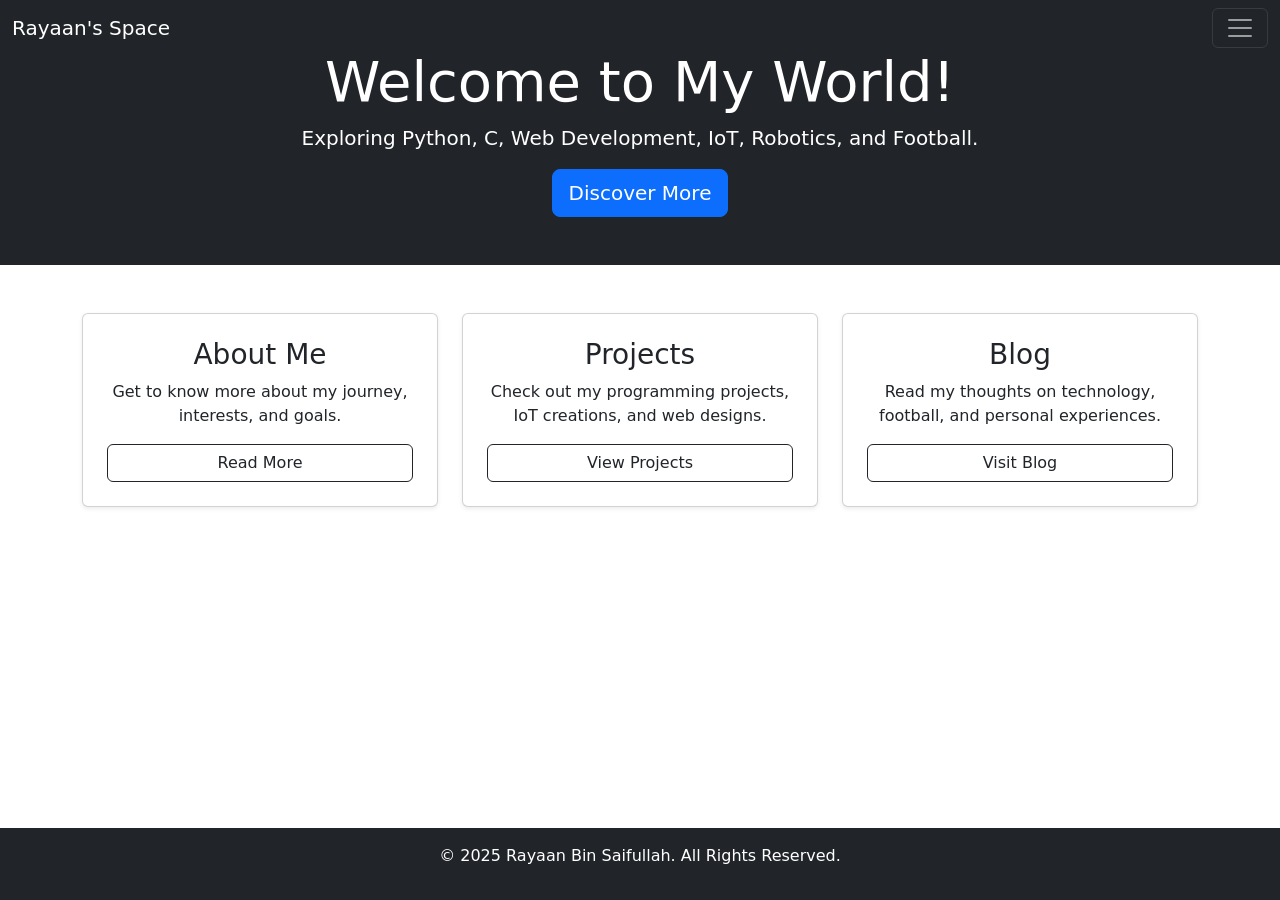
<file: HTML_and_CSS/homepage/index.html>
<!DOCTYPE html>
<html lang="en">
    <head>
        <meta charset="UTF-8">
        <meta name="viewport" content="width=device-width, initial-scale=1.0">
        <title>Rayaan's Homepage</title>
        <link rel="stylesheet" href="https://cdn.jsdelivr.net/npm/bootstrap@5.3.0/dist/css/bootstrap.min.css">
        <link rel="stylesheet" href="styles.css">
    </head>
    <body>
        <!-- Navigation Bar -->
        <nav class="navbar navbar-dark bg-dark fixed-top">
            <div class="container-fluid">
                <a class="navbar-brand" href="#">Rayaan's Space</a>
                <button class="navbar-toggler" type="button" data-bs-toggle="offcanvas" data-bs-target="#offcanvasDarkNavbar" aria-controls="offcanvasDarkNavbar">
                    <span class="navbar-toggler-icon"></span>
                </button>

                <div class="offcanvas offcanvas-end text-bg-dark" tabindex="-1" id="offcanvasDarkNavbar" aria-labelledby="offcanvasDarkNavbarLabel">
                    <div class="offcanvas-header">
                        <h5 class="offcanvas-title" id="offcanvasDarkNavbarLabel">Menu</h5>
                        <button type="button" class="btn-close btn-close-white" data-bs-dismiss="offcanvas" aria-label="Close"></button>
                    </div>

                    <div class="offcanvas-body">
                        <ul class="navbar-nav justify-content-end flex-grow-1 pe-3">
                            <li class="nav-item">
                                <a class="nav-link active" aria-current="page" href="#">Home</a>
                            </li>
                            <li class="nav-item">
                                <a class="nav-link" href="static/about_me.html">About Me</a>
                            </li>
                            <li class="nav-item">
                                <a class="nav-link" href="static/projects.html">Projects</a>
                            </li>
                            <li class="nav-item">
                                <a class="nav-link" href="static/blog.html">Blog</a>
                            </li>
                        </ul>

                        <!-- Google Search Bar -->
                        <form class="d-flex mt-3" role="search" action="https://www.google.com/search" method="GET" target="_blank">
                            <input autocomplete="off" autofocus ="form-control me-2" type="search" name="q" placeholder="Search Google..." aria-label="Search" required>
                            <button class="btn btn-success" type="submit">Go</button>
                        </form>
                    </div>
                </div>
            </div>
        </nav>

        <!-- Main Content -->
        <div class="content-wrapper">
            <!-- Hero Section -->
            <header class="text-center text-white bg-dark py-5">
                <div class="container">
                    <h1 class="display-4">Welcome to My World!</h1>
                    <p class="lead">Exploring Python, C, Web Development, IoT, Robotics, and Football.</p>
                    <a href="#" class="btn btn-primary btn-lg">Discover More</a>
                </div>
            </header>

            <!-- Grid Section -->
            <section class="container my-5">
                <div class="row text-center g-4">
                    <div class="col-md-4">
                        <div class="card p-4 shadow-sm h-100">
                            <h3>About Me</h3>
                            <p>Get to know more about my journey, interests, and goals.</p>
                            <a href="static/about_me.html" class="btn btn-outline-dark">Read More</a>
                        </div>
                    </div>
                    <div class="col-md-4">
                        <div class="card p-4 shadow-sm h-100">
                            <h3>Projects</h3>
                            <p>Check out my programming projects, IoT creations, and web designs.</p>
                            <a href="static/projects.html" class="btn btn-outline-dark">View Projects</a>
                        </div>
                    </div>
                    <div class="col-md-4">
                        <div class="card p-4 shadow-sm h-100">
                            <h3>Blog</h3>
                            <p>Read my thoughts on technology, football, and personal experiences.</p>
                            <a href="static/blog.html" class="btn btn-outline-dark">Visit Blog</a>
                        </div>
                    </div>
                </div>
            </section>
        </div>

        <!-- Footer -->
        <footer class="text-center bg-dark text-white py-3">
            <p>© 2025 Rayaan Bin Saifullah. All Rights Reserved.</p>
        </footer>

        <script src="https://cdn.jsdelivr.net/npm/bootstrap@5.3.0/dist/js/bootstrap.bundle.min.js"></script>
    </body>
</html>
</file>
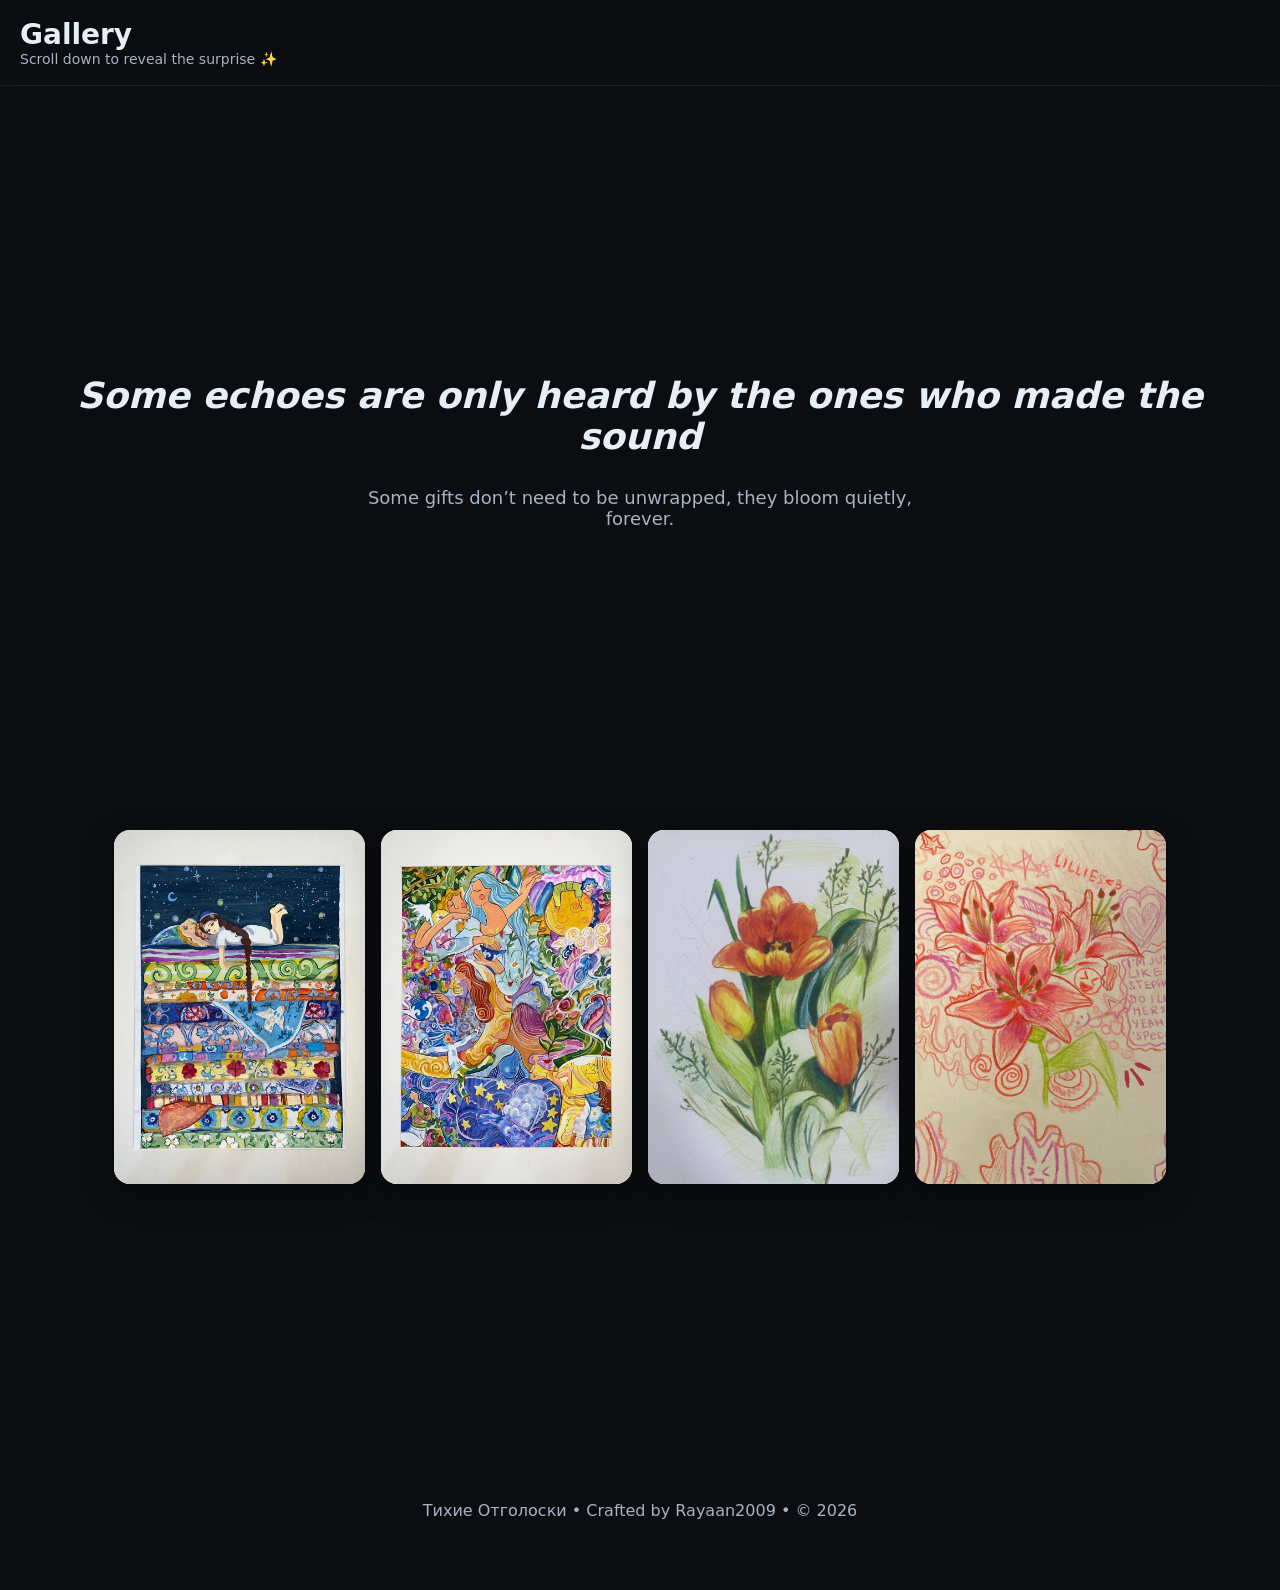
<file: HTML_and_CSS/Silent-Echoes/index.html>
<!doctype html>
<html lang="en">
<head>
  <meta charset="utf-8" />
  <meta name="viewport" content="width=device-width, initial-scale=1" />
  <title>Тихие Отголоски</title>
  <meta name="description" content="A secret on‑scroll gallery of drawings." />
  <meta name="robots" content="noindex, nofollow, nosnippet" />
  <style>
    :root{
      --bg: #0b0d10;
      --fg: #e8eef6;
      --muted: #a9b3c1;
      --accent: #6ea8fe;
      --radius: 16px;
      --shadow: 0 10px 30px rgba(0,0,0,.35);
    }
    *{box-sizing:border-box}
    body{ margin:0; font-family: system-ui, sans-serif; background:var(--bg); color:var(--fg); }
    header{ position:sticky; top:0; backdrop-filter:blur(8px); background:rgba(11,13,16,.8); padding:18px 20px; z-index:10; border-bottom:1px solid rgba(255,255,255,.08) }
    h1{margin:0; font-size:28px}
    .muted{color:var(--muted); font-size:14px}

    .hero{ display:flex; flex-direction:column; justify-content:center; align-items:center; min-height:80vh; padding:0 20px; text-align:center }
    .hero h2{ font-size:clamp(24px,5vw,42px); margin-bottom:12px }
    .hero p{ max-width:600px; font-size:16px; color:var(--muted) }

    .grid{ display:grid; gap:16px; padding:24px; max-width:1100px; margin:0 auto; grid-template-columns:repeat(auto-fill,minmax(220px,1fr)); }
    .thumb{ position:relative; overflow:hidden; border-radius:var(--radius); background:#fff; box-shadow:var(--shadow); cursor:pointer; opacity:0; transform: translateY(16px) scale(.98); }
    .thumb.visible{ animation: reveal .7s cubic-bezier(.16,1,.3,1) both; animation-delay: calc(var(--i, 0) * 60ms); }
    .thumb img{ width:100%; height:100%; object-fit:cover; display:block }
    .thumb .overlay{ position:absolute; inset:0; background:rgba(0,0,0,.7); color:#fff; display:flex; align-items:center; justify-content:center; font-size:14px; opacity:0; transition:opacity .4s ease; padding:8px; text-align:center }
    .thumb:hover .overlay{ opacity:1 }

    .lightbox{ position:fixed; inset:0; background:rgba(0,0,0,.92); display:none; justify-content:center; align-items:center; z-index:9999 }
    .lightbox.active{display:flex}
    .lightbox img{ max-width:90%; max-height:90%; border-radius:12px; background:#fff; box-shadow:0 0 24px rgba(0,0,0,.6) }
    .close{ position:absolute; top:20px; right:28px; color:#fff; font-size:30px; cursor:pointer }

    footer{text-align:center; color:var(--muted); padding:40px 0 70px}
    .progress{position:fixed; top:0; left:0; height:3px; width:0; background:var(--accent); box-shadow:0 0 18px rgba(110,168,254,.7); z-index:999}
    /* responsive hero typography */
    .hero h1.title{ font-size: clamp(32px, 6vw, 56px); margin: 0 0 12px; }
    .hero h2.quote{ font-size: clamp(20px, 4.5vw, 28px); font-style: italic; margin: 0 0 12px; }
    .hero p.desc{ max-width: 600px; font-size: clamp(14px, 3.5vw, 18px); color: var(--muted); margin: 0; }
  @keyframes reveal{ from{opacity:0; transform: translateY(16px) scale(.98);} to{opacity:1; transform: translateY(0) scale(1);} }
  @media (prefers-reduced-motion: reduce){
    .thumb{ transition:none !important; animation:none !important; transform:none !important; opacity:1 !important; }
  }
  .hero h2{ font-size: clamp(22px,5vw,36px); font-style: italic; margin-bottom:12px }
    .hero p{ max-width:600px; font-size: clamp(14px,3.5vw,18px); color:var(--muted) }

  @keyframes reveal{ from{opacity:0; transform: translateY(16px) scale(.98);} to{opacity:1; transform: translateY(0) scale(1);} }
  @keyframes hide{ from{opacity:1; transform: translateY(0) scale(1);} to{opacity:0; transform: translateY(16px) scale(.98);} }
  @media (prefers-reduced-motion: reduce){
    .thumb{ transition:none !important; animation:none !important; transform:none !important; opacity:1 !important; }
  }
</style>
</head>
<body>
  <div class="progress" id="progress"></div>
  <header>
    <h1>Gallery</h1>
    <div class="muted">Scroll down to reveal the surprise ✨</div>
  </header>

  <section class="hero">
    <h2>Some echoes are only heard by the ones who made the sound</h2>
    <p>Some gifts don’t need to be unwrapped, they bloom quietly, forever.</p>
  </section>

  <main class="grid" id="grid"></main>

  <div class="lightbox" id="lightbox">
    <span class="close" id="closeBtn">✕</span>
    <img id="lightboxImg" alt="Artwork" />
  </div>

  <footer>
    Тихие Отголоски • Crafted by Rayaan2009 • © <span id="year"></span>
  </footer>

  <script>
    // Mapping drawing → flower names
    const DRAWINGS = [
      { src:"art/IMG_1384.jpeg", name:"Amazing!!!" },
      { src:"art/IMG_1446.jpeg", name:"WOWWWWW!!!" },
      { src:"art/IMG_1447.jpeg", name:"Tulip" },
      { src:"art/image-06-08-25-05-22.jpeg", name:"Lily" },
      { src:"art/image-06-08-25-05-22-1.jpeg", name:"Forget‑me‑not" },
      { src:"art/image-17-08-25-03-16.jpeg", name:"Floral Mosaic" }
    ];

    const grid=document.getElementById('grid');
    const year=document.getElementById('year');
    year.textContent=new Date().getFullYear();

    function render(items){
      grid.innerHTML='';
      items.forEach((item,i)=>{
        const div=document.createElement('div');
        div.className='thumb';
        div.style.setProperty('--i', i);

        const img=document.createElement('img');
        img.src=item.src;
        img.alt='Artwork';

        const overlay=document.createElement('div');
        overlay.className='overlay';
        overlay.textContent=item.name;

        div.appendChild(img);
        div.appendChild(overlay);
        grid.appendChild(div);

        const obs=new IntersectionObserver((entries,obs)=>{
          entries.forEach(entry=>{
          if(entry.isIntersecting){
            entry.target.classList.add('visible');
          } else {
            entry.target.classList.remove('visible');
          }
        });
        },{rootMargin:'80px',threshold:.12});
        obs.observe(div);

        div.addEventListener('click',()=>{ lightboxImg.src=item.src; lightbox.classList.add('active'); });
      });
    }

    render(DRAWINGS);

    // progress bar
    const progress=document.getElementById('progress');
    const onScroll=()=>{const sc=window.scrollY;const total=document.body.scrollHeight-window.innerHeight;progress.style.width=`${Math.min(1,sc/total)*100}%`;};
    document.addEventListener('scroll',onScroll,{passive:true}); onScroll();

    // lightbox close
    const lightbox=document.getElementById('lightbox');
    const lightboxImg=document.getElementById('lightboxImg');
    document.getElementById('closeBtn').onclick=()=>lightbox.classList.remove('active');
    lightbox.addEventListener('click',(e)=>{if(e.target===lightbox) lightbox.classList.remove('active');});
  </script>
</body>
</html>
</file>
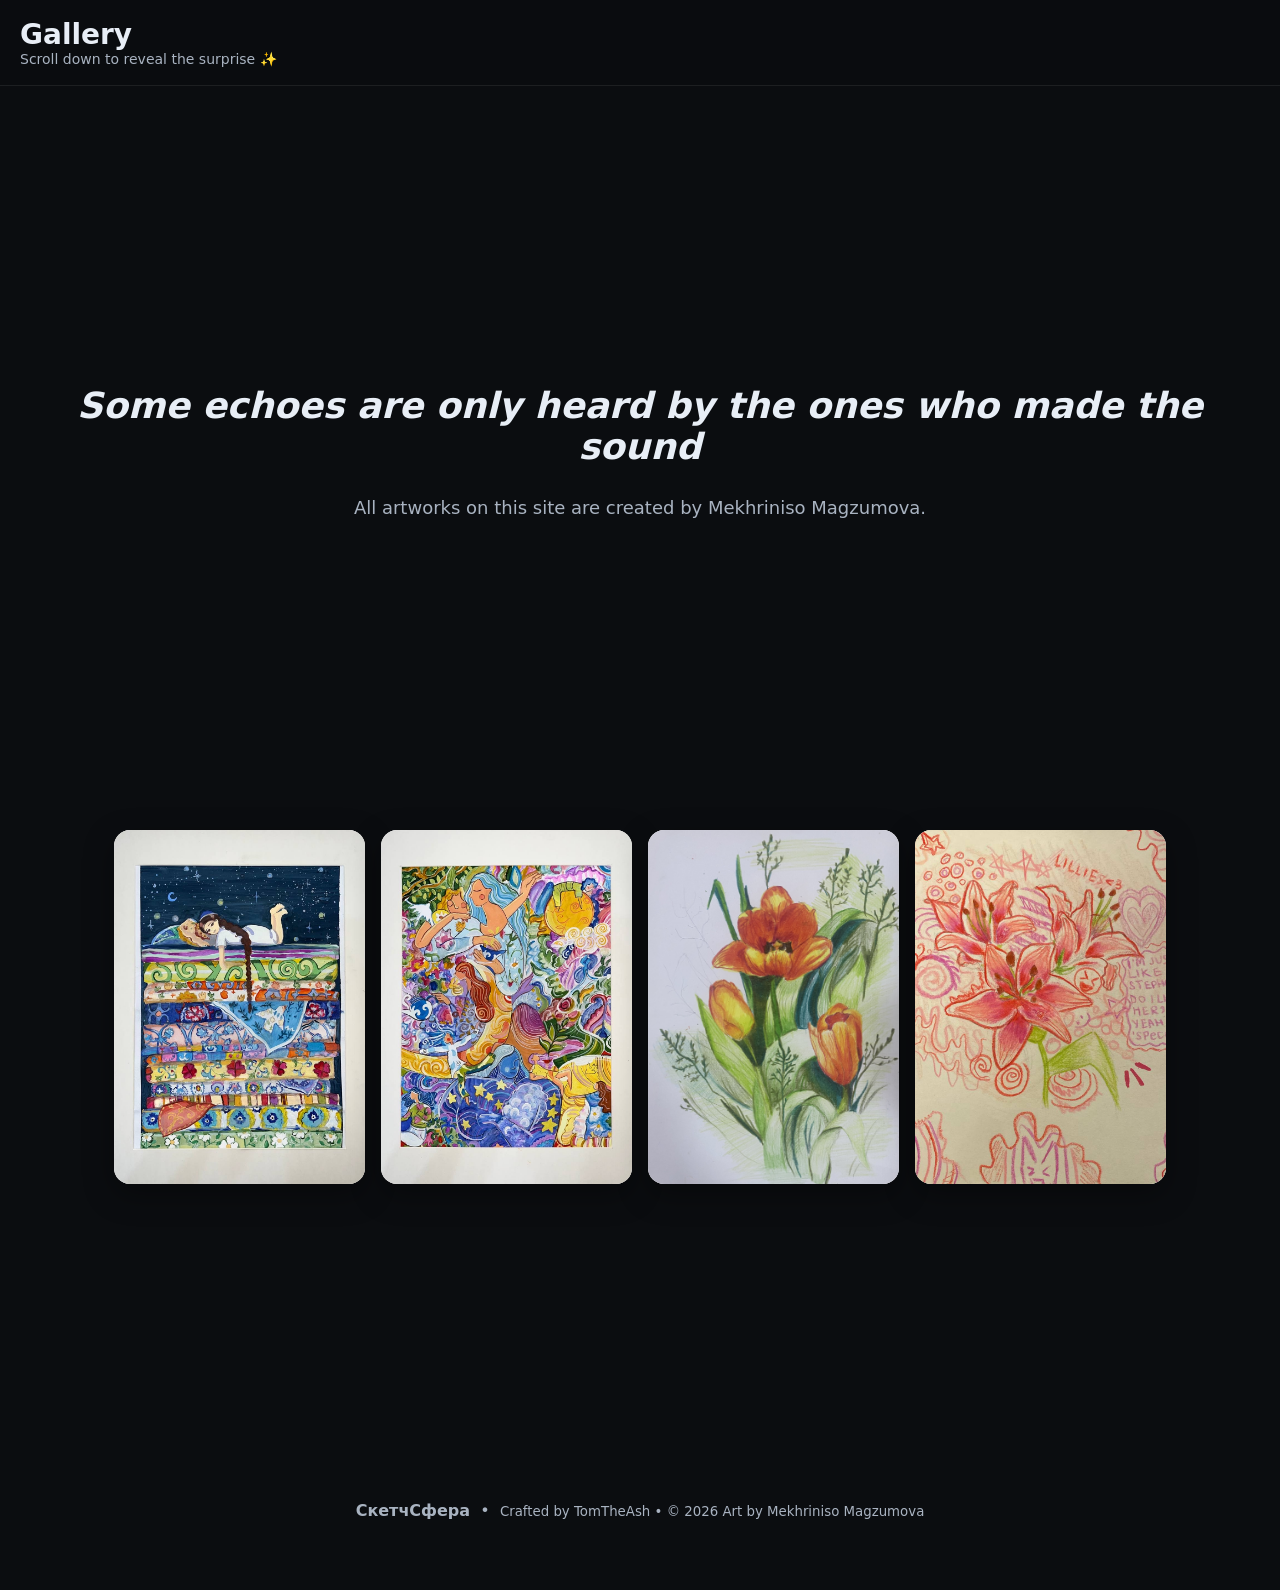
<file: HTML_and_CSS/SketchSphere/index.html>
<!doctype html>
<html lang="en">
<head>
  <meta charset="utf-8" />
  <meta name="viewport" content="width=device-width, initial-scale=1" />
  <title>СкетчСфера</title>
  <meta name="description" content="A secret on‑scroll gallery of drawings." />
  <meta name="robots" content="noindex, nofollow, nosnippet" />
  <style>
    :root{
      --bg: #0b0d10;
      --fg: #e8eef6;
      --muted: #a9b3c1;
      --accent: #6ea8fe;
      --radius: 16px;
      --shadow: 0 10px 30px rgba(0,0,0,.35);
    }
    *{box-sizing:border-box}
    body{ margin:0; font-family: system-ui, sans-serif; background:var(--bg); color:var(--fg); }
    header{ position:sticky; top:0; backdrop-filter:blur(8px); background:rgba(11,13,16,.8); padding:18px 20px; z-index:10; border-bottom:1px solid rgba(255,255,255,.08) }
    h1{margin:0; font-size:28px}
    .muted{color:var(--muted); font-size:14px}

    .hero{ display:flex; flex-direction:column; justify-content:center; align-items:center; min-height:80vh; padding:0 20px; text-align:center }
    .hero h2{ font-size:clamp(24px,5vw,42px); margin-bottom:12px }
    .hero p{ max-width:600px; font-size:16px; color:var(--muted) }

    .grid{ display:grid; gap:16px; padding:24px; max-width:1100px; margin:0 auto; grid-template-columns:repeat(auto-fill,minmax(220px,1fr)); }
    .thumb{ position:relative; overflow:hidden; border-radius:var(--radius); background:#fff; box-shadow:var(--shadow); cursor:pointer; opacity:0; transform: translateY(16px) scale(.98); }
    .thumb.visible{ animation: reveal .7s cubic-bezier(.16,1,.3,1) both; animation-delay: calc(var(--i, 0) * 60ms); }
    .thumb img{ width:100%; height:100%; object-fit:cover; display:block }
    .thumb .overlay{ position:absolute; inset:0; background:rgba(0,0,0,.7); color:#fff; display:flex; align-items:center; justify-content:center; font-size:14px; opacity:0; transition:opacity .4s ease; padding:8px; text-align:center }
    .thumb:hover .overlay{ opacity:1 }

    .lightbox{ position:fixed; inset:0; background:rgba(0,0,0,.92); display:none; justify-content:center; align-items:center; z-index:9999 }
    .lightbox.active{display:flex}
    .lightbox img{ max-width:90%; max-height:90%; border-radius:12px; background:#fff; box-shadow:0 0 24px rgba(0,0,0,.6) }
    .close{ position:absolute; top:20px; right:28px; color:#fff; font-size:30px; cursor:pointer }

    footer{text-align:center; color:var(--muted); padding:40px 0 70px}
    .progress{position:fixed; top:0; left:0; height:3px; width:0; background:var(--accent); box-shadow:0 0 18px rgba(110,168,254,.7); z-index:999}
    /* responsive hero typography */
    .hero h1.title{ font-size: clamp(32px, 6vw, 56px); margin: 0 0 12px; }
    .hero h2.quote{ font-size: clamp(20px, 4.5vw, 28px); font-style: italic; margin: 0 0 12px; }
    .hero p.desc{ max-width: 600px; font-size: clamp(14px, 3.5vw, 18px); color: var(--muted); margin: 0; }
  @keyframes reveal{ from{opacity:0; transform: translateY(16px) scale(.98);} to{opacity:1; transform: translateY(0) scale(1);} }
  @media (prefers-reduced-motion: reduce){
    .thumb{ transition:none !important; animation:none !important; transform:none !important; opacity:1 !important; }
  }
  .hero h2{ font-size: clamp(22px,5vw,36px); font-style: italic; margin-bottom:12px }
    .hero p{ max-width:600px; font-size: clamp(14px,3.5vw,18px); color:var(--muted) }

  @keyframes reveal{ from{opacity:0; transform: translateY(16px) scale(.98);} to{opacity:1; transform: translateY(0) scale(1);} }
  @keyframes hide{ from{opacity:1; transform: translateY(0) scale(1);} to{opacity:0; transform: translateY(16px) scale(.98);} }
  @media (prefers-reduced-motion: reduce){
    .thumb{ transition:none !important; animation:none !important; transform:none !important; opacity:1 !important; }
  }
</style>
</head>
<body>
  <div class="progress" id="progress"></div>
  <header>
    <h1>Gallery</h1>
    <div class="muted">Scroll down to reveal the surprise ✨</div>
  </header>

  <section class="hero">
    <h2>Some echoes are only heard by the ones who made the sound</h2>
    <p>All artworks on this site are created by Mekhriniso Magzumova.</p>

  </section>

  <main class="grid" id="grid"></main>

  <div class="lightbox" id="lightbox">
    <span class="close" id="closeBtn">✕</span>
    <img id="lightboxImg" alt="Artwork" />
  </div>

  <footer>
    <strong>СкетчСфера</strong> &nbsp;•&nbsp; <small>Crafted by TomTheAsh • © <span id="year"></span> Art by Mekhriniso Magzumova</small>
  </footer>



  <script>
    // Mapping drawing → flower names
    const DRAWINGS = [
      { src:"art/IMG_1384.jpeg", name:"Amazing!!!" },
      { src:"art/IMG_1446.jpeg", name:"WOWWWWW!!!" },
      { src:"art/IMG_1447.jpeg", name:"Tulip" },
      { src:"art/image-06-08-25-05-22.jpeg", name:"Lily" },
      { src:"art/image-06-08-25-05-22-1.jpeg", name:"Forget‑me‑not" },
      { src:"art/image-17-08-25-03-16.jpeg", name:"Floral Mosaic" }
    ];

    const grid=document.getElementById('grid');
    const year=document.getElementById('year');
    year.textContent=new Date().getFullYear();

    function render(items){
      grid.innerHTML='';
      items.forEach((item,i)=>{
        const div=document.createElement('div');
        div.className='thumb';
        div.style.setProperty('--i', i);

        const img=document.createElement('img');
        img.src=item.src;
        img.alt='Artwork';

        const overlay=document.createElement('div');
        overlay.className='overlay';
        overlay.textContent=item.name;

        div.appendChild(img);
        div.appendChild(overlay);
        grid.appendChild(div);

        const obs=new IntersectionObserver((entries,obs)=>{
          entries.forEach(entry=>{
          if(entry.isIntersecting){
            entry.target.classList.add('visible');
          } else {
            entry.target.classList.remove('visible');
          }
        });
        },{rootMargin:'80px',threshold:.12});
        obs.observe(div);

        div.addEventListener('click',()=>{ lightboxImg.src=item.src; lightbox.classList.add('active'); });
      });
    }

    render(DRAWINGS);

    // progress bar
    const progress=document.getElementById('progress');
    const onScroll=()=>{const sc=window.scrollY;const total=document.body.scrollHeight-window.innerHeight;progress.style.width=`${Math.min(1,sc/total)*100}%`;};
    document.addEventListener('scroll',onScroll,{passive:true}); onScroll();

    // lightbox close
    const lightbox=document.getElementById('lightbox');
    const lightboxImg=document.getElementById('lightboxImg');
    document.getElementById('closeBtn').onclick=()=>lightbox.classList.remove('active');
    lightbox.addEventListener('click',(e)=>{if(e.target===lightbox) lightbox.classList.remove('active');});
  </script>
</body>
</html>
</file>
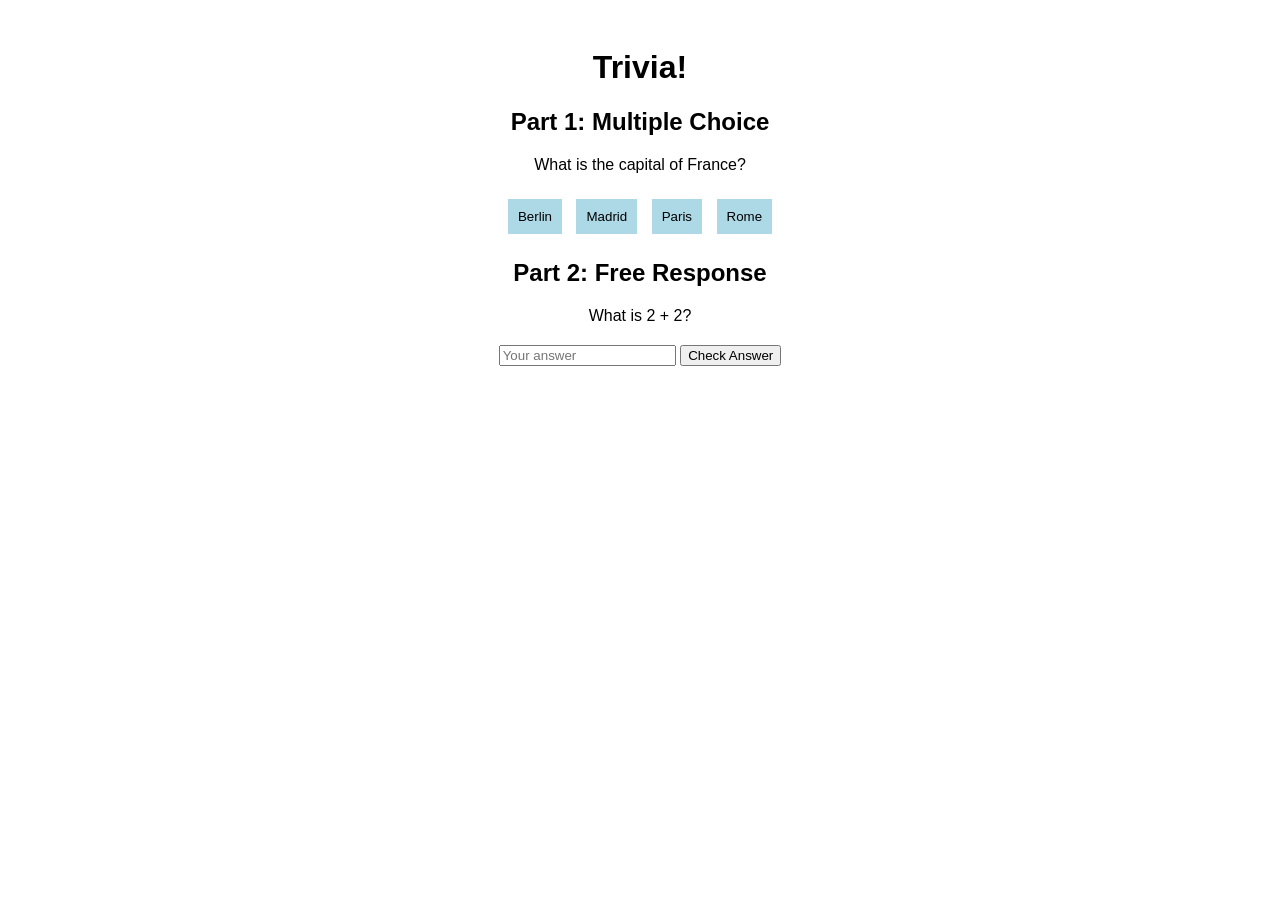
<file: HTML_and_CSS/trivia/home.html>
<!DOCTYPE html>
<html lang="en">
<head>
    <meta charset="UTF-8">
    <meta name="viewport" content="width=device-width, initial-scale=1.0">
    <title>Trivia!</title>
    <style>
        body {
            font-family: Arial, sans-serif;
            text-align: center;
        }
        .container {
            max-width: 600px;
            margin: auto;
            padding: 20px;
        }
        .question {
            margin: 20px 0;
        }
        .options button {
            margin: 5px;
            padding: 10px;
            border: none;
            background-color: lightblue;
            cursor: pointer;
        }
        .options button.correct {
            background-color: lightgreen;
        }
        .options button.wrong {
            background-color: lightcoral;
        }
    </style>
</head>
<body>
    <div class="container">
        <h1>Trivia!</h1>
        
        <h2>Part 1: Multiple Choice</h2>
        <div class="question">What is the capital of France?</div>
        <div class="options">
            <button onclick="checkAnswer(this, false)">Berlin</button>
            <button onclick="checkAnswer(this, false)">Madrid</button>
            <button onclick="checkAnswer(this, true)">Paris</button>
            <button onclick="checkAnswer(this, false)">Rome</button>
        </div>
        
        <h2>Part 2: Free Response</h2>
        <div class="question">What is 2 + 2?</div>
        <input type="text" id="answer" placeholder="Your answer">
        <button onclick="checkFreeResponse()">Check Answer</button>
        <p id="response"></p>
    </div>

    <script>
        function checkAnswer(button, isCorrect) {
            if (isCorrect) {
                button.classList.add("correct");
            } else {
                button.classList.add("wrong");
            }
        }

        function checkFreeResponse() {
            let answer = document.getElementById("answer").value.trim();
            let response = document.getElementById("response");
            if (answer === "4") {
                response.textContent = "Correct!";
                response.style.color = "green";
            } else {
                response.textContent = "Try again!";
                response.style.color = "red";
            }
        }
    </script>
</body>
</html>
</file>
<file: HTML_and_CSS/homepage/styles.css>
/* Ensure the body takes up the full viewport height */
html, body {
    height: 100%;
    margin: 0;
    padding: 0;
    display: flex;
    flex-direction: column;
}

/* Makes the content stretch to push the footer down */
.content-wrapper {
    flex: 1;
}

/* Consistent styling for cards */
.card {
    transition: transform 0.3s ease, box-shadow 0.3s ease;
}

.card:hover {
    transform: translateY(-10px);
    box-shadow: 0 10px 20px rgba(0, 0, 0, 0.2);
}

/* Footer Styling */
footer {
    background-color: #212529;
    color: white;
    text-align: center;
    padding: 10px 0;
    margin-top: auto;  /* This pushes the footer to the bottom */
}
</file>
